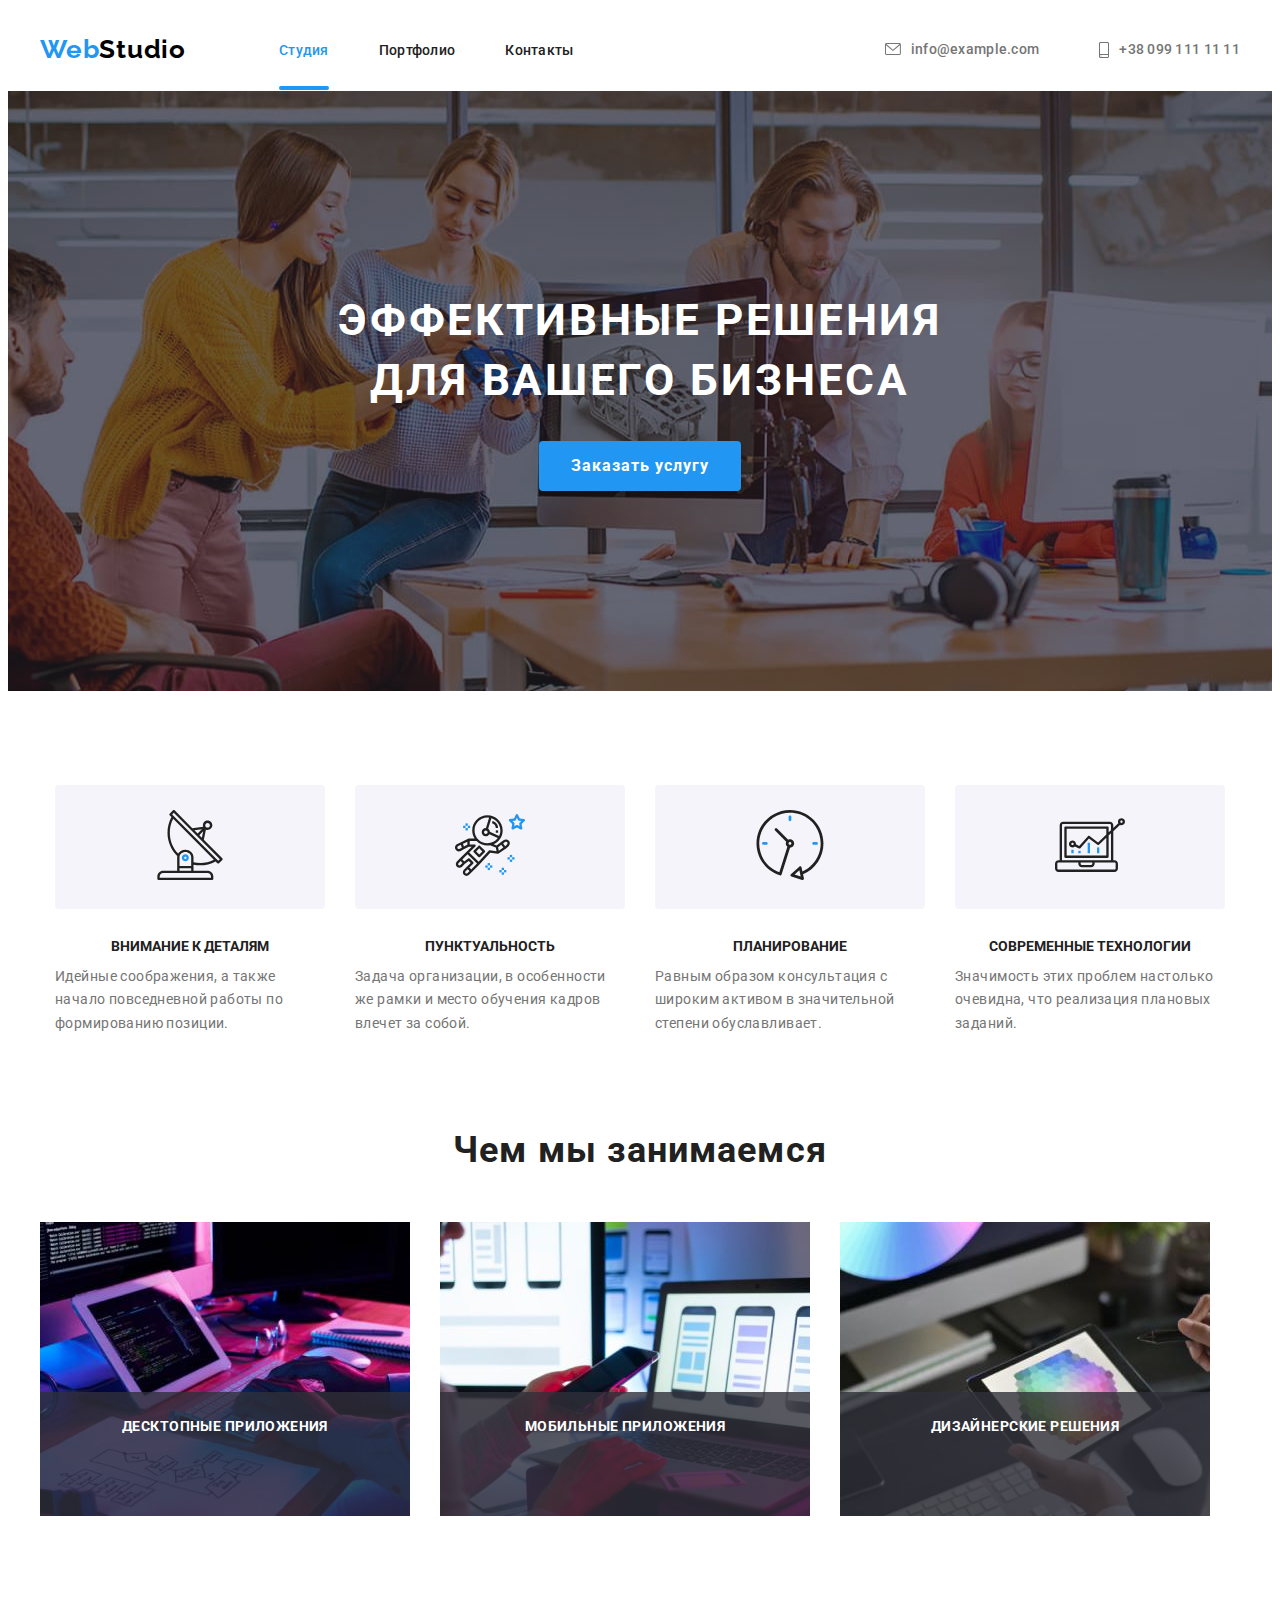
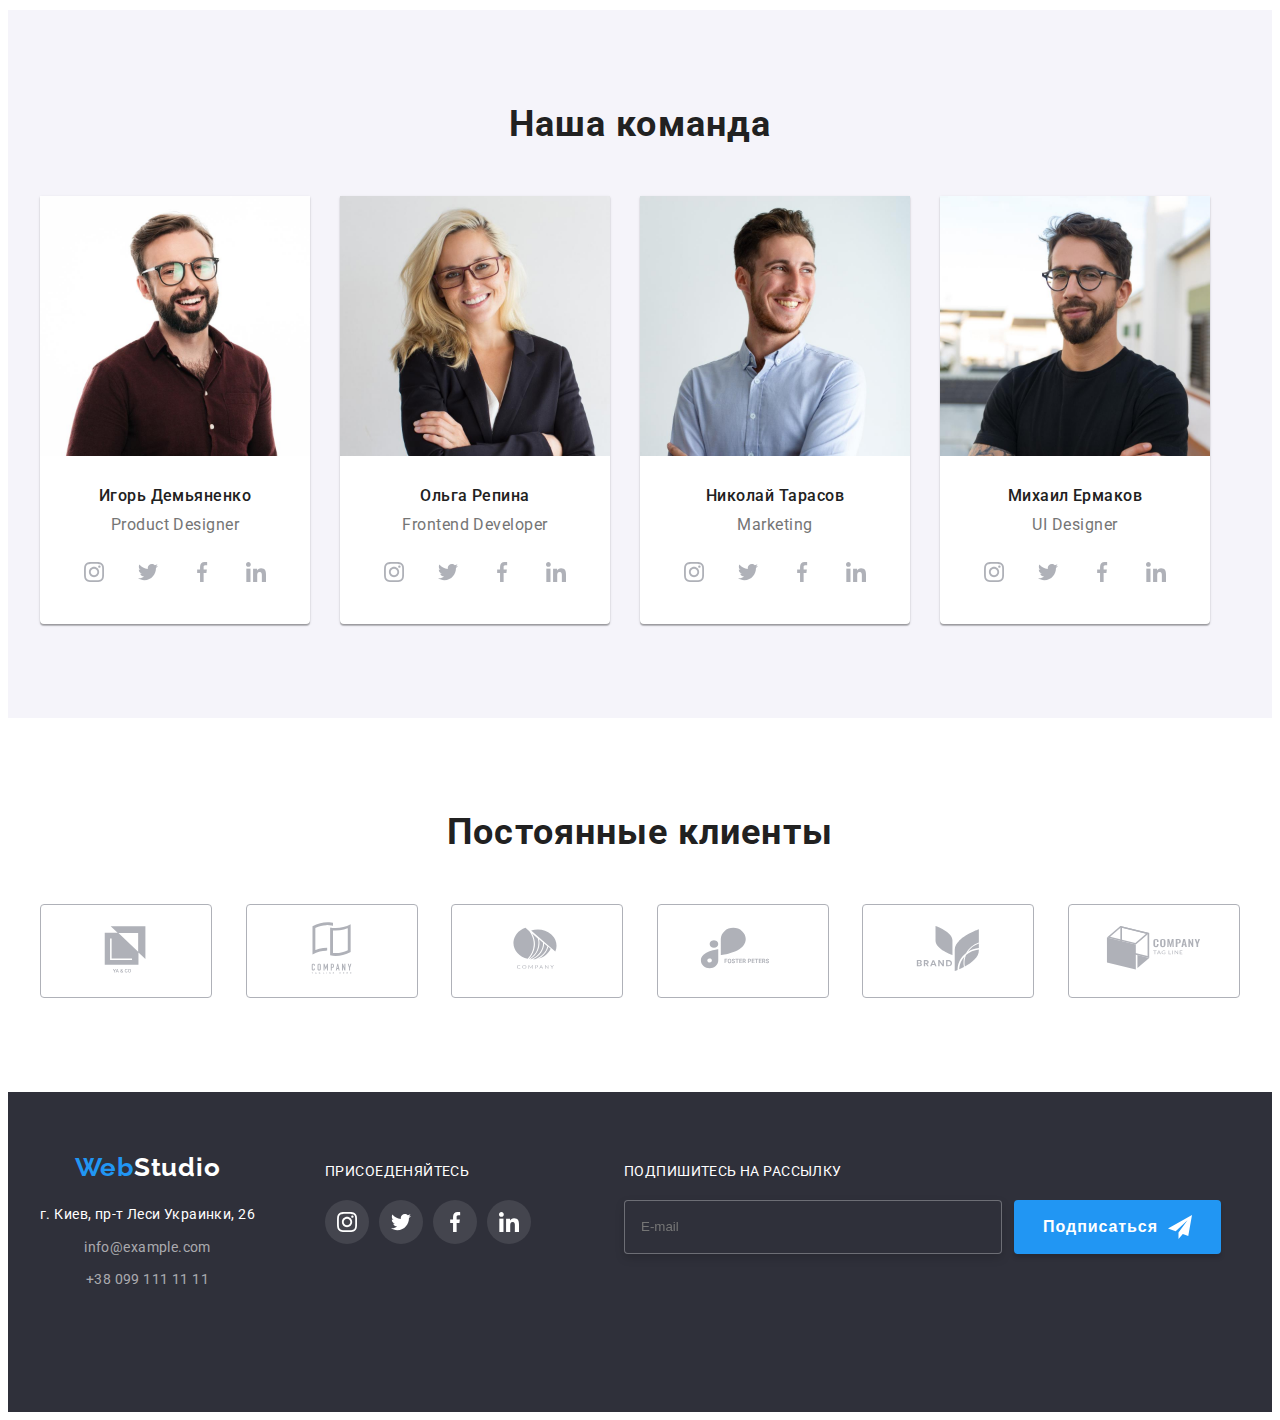
<file: index.html>
<!DOCTYPE html>
<html lang="ru">
   <head>
      <meta charset="UTF-8" />
      <meta http-equiv="X-UA-Compatible" content="IE=edge" />
      <meta name="viewport" content="width=device-width, initial-scale=1.0" />
      <link rel="preconnect" href="https://fonts.googleapis.com" />
      <link rel="preconnect" href="https://fonts.gstatic.com" crossorigin />
      <link
         href="https://fonts.googleapis.com/css2?family=Raleway:wght@700&family=Roboto:wght@400;500;700;900&display=swap"
         rel="stylesheet"
      />
      <link
         rel="stylesheet"
         href="https://cdnjs.cloudflare.com/ajax/libs/modern-normalize/1.1.0/modern-normalize.min.css"
         integrity="sha512-wpPYUAdjBVSE4KJnH1VR1HeZfpl1ub8YT/NKx4PuQ5NmX2tKuGu6U/JRp5y+Y8XG2tV+wKQpNHVUX03MfMFn9Q=="
         crossorigin="anonymous"
         referrerpolicy="no-referrer"
      />
      <link rel="stylesheet" href="./css/main.min.css" />
      <title>Document</title>
   </head>
   <body>
      <!-- Header -->
      <header class="header">
         <div class="header__container container">
            <a href="./index.html" class="logo"><span class="logo__highlight">Web</span>Studio</a>

            <button
               class="mobile-menu"
               type="button"
               aria-expanded="false"
               data-menu-button
               aria-controls="mobile-modal"
            >
               <svg class="mobile-menu-icon" width="40" height="40" aria-label="кнопка меню">
                  <use
                     class="mobile-menu-open"
                     href="./images/symbol-defs.svg#icon-menu_40px"
                  ></use>
                  <use
                     class="mobile-menu-close"
                     href="./images/symbol-defs.svg#icon-close_40px"
                  ></use>
               </svg>
            </button>
            <div class="mobile-modal data-menu" data-menu id="mobile-modal">
               <ul class="mobile-list">
                  <li class="mobile-item">
                     <a href="./index.html" class="mobile-link active">Студия</a>
                  </li>
                  <li class="mobile-item">
                     <a href="./portfolio.html" class="mobile-link">Портфолио</a>
                  </li>
                  <li class="mobile-item">
                     <a href="" class="mobile-link">Контакты</a>
                  </li>
               </ul>
               <div class="mobile-modal-wrap">
                  <ul class="mobile-contacts">
                     <li class="mobile-contacts-item">
                        <a
                           class="mobile-contacts-link mobile-contacts-link-active"
                           href="tel:380961111111"
                           >+38 096 111 11 11</a
                        >
                     </li>
                     <li class="mobile-contacts-item">
                        <a class="mobile-contacts-link" href="mailto:info@devstudio.com"
                           >info@devstudio.com</a
                        >
                     </li>
                  </ul>
                  <ul class="mobile-socials">
                     <li class="mobile-socials-item">
                        <a class="mobile-socials-link" href="">Instagram</a>
                     </li>
                     <li class="mobile-socials-item">
                        <a class="mobile-socials-link" href="">Twitter</a>
                     </li>
                     <li class="mobile-socials-item">
                        <a class="mobile-socials-link" href="">Facebook</a>
                     </li>
                     <li class="mobile-socials-item">
                        <a class="mobile-socials-link" href="">LinkedIn</a>
                     </li>
                  </ul>
               </div>
            </div>

            <nav class="nav">
               <ul class="nav__list">
                  <li class="nav__item">
                     <a class="nav__link active" href="./index.html">Студия</a>
                  </li>
                  <li class="nav__item">
                     <a class="nav__link" href="./portfolio.html">Портфолио</a>
                  </li>
                  <li class="nav__item">
                     <a class="nav__link" href="#">Контакты</a>
                  </li>
               </ul>
            </nav>
            <ul class="contact">
               <li class="contact__list">
                  <a class="contact__link" href="mailto:info@example.com">
                     <svg class="contact__icon" width="16" height="12">
                        <use href="./images/symbol-defs.svg#icon-email"></use>
                     </svg>
                     info@example.com
                  </a>
               </li>
               <li class="contact__list">
                  <a class="contact__link" href="tel:+380991111111">
                     <svg class="contact__icon" width="10" height="16">
                        <use href="./images/symbol-defs.svg#icon-smartphone"></use>
                     </svg>
                     +38 099 111 11 11
                  </a>
               </li>
            </ul>
         </div>
      </header>

      <!-- Hero  -->

      <main>
         <section class="banner section">
            <div class="banner__content">
               <div class="container">
                  <h1 class="banner__title">
                     Эффективные решения <br />
                     для вашего бизнеса
                  </h1>
                  <button class="button" type="button" data-modal-open>Заказать услугу</button>
               </div>
            </div>

            <!-- всплывающее окно -->
            <div class="modal__container is-hidden" data-modal>
               <form class="modal">
                  <button class="modal__close-button" type="button" data-modal-close>
                     <svg width="18" height="18">
                        <use href="./images/symbol-defs.svg#icon-close-black-18dp-2-1"></use>
                     </svg>
                  </button>
                  <p class="modal__title">Оставьте свои данные, мы вам перезвоним</p>
                  <label class="modal__label">
                     Имя

                     <input class="modal__input" type="text" name="name" required placeholder=" " />
                     <svg class="modal__icon" width="18" height="18">
                        <use href="./images/symbol-defs.svg#icon-person"></use>
                     </svg>
                  </label>
                  <label class="modal__label">
                     Телефон

                     <input class="modal__input" type="text" name="name" required placeholder=" " />
                     <svg class="modal__icon" width="18" height="18">
                        <use href="./images/symbol-defs.svg#icon-phone"></use>
                     </svg>
                  </label>
                  <label class="modal__label">
                     Почта

                     <input class="modal__input" type="text" name="name" required placeholder=" " />
                     <svg class="modal__icon" width="18" height="18">
                        <use href="./images/symbol-defs.svg#icon-email"></use>
                     </svg>
                  </label>
                  <label class="modal__label modal__textarea">
                     Комментарий
                     <textarea
                        class="inner__textarea"
                        name="message"
                        rows="10"
                        placeholder="Введите текст"
                     ></textarea>
                  </label>
                  <label class="agreement__wrap">
                     <input
                        class="agreement__input visually-hidden"
                        type="checkbox"
                        name="agreement"
                     />
                     <span class="agreement__checkbox">
                        <svg width="16" height="16">
                           <use href="./images/symbol-defs.svg#icon-Vector"></use>
                        </svg>
                     </span>
                     <span class="agreement__text">Соглашаюсь с рассылкой и принимаю&nbsp;</span>
                     <a class="agreement__link" href="#" target="_blank">Условия договора</a>
                  </label>
                  <button class="modal-btn" type="submit">Отправить</button>
               </form>
            </div>
         </section>

         <!-- features  -->

         <section class="features__section section">
            <div class="container">
               <h2 class="visually-hidden">наши преимущества</h2>
               <ul class="features">
                  <li class="features__item">
                     <div class="features__icon">
                        <svg width="70" height="70">
                           <use href="./images/symbol-defs.svg#icon-antenna-1"></use>
                        </svg>
                     </div>
                     <h3 class="features__title">Внимание к деталям</h3>
                     <p class="features__description">
                        Идейные соображения, а также начало повседневной работы по формированию
                        позиции.
                     </p>
                  </li>
                  <li class="features__item">
                     <div class="features__icon">
                        <svg width="70" height="70">
                           <use href="./images/symbol-defs.svg#icon-astronaut-1"></use>
                        </svg>
                     </div>
                     <h3 class="features__title">Пунктуальность</h3>
                     <p class="features__description">
                        Задача организации, в особенности же рамки и место обучения кадров влечет за
                        собой.
                     </p>
                  </li>
                  <li class="features__item">
                     <div class="features__icon">
                        <svg width="70" height="70">
                           <use href="./images/symbol-defs.svg#icon-clock-1"></use>
                        </svg>
                     </div>
                     <h3 class="features__title">Планирование</h3>
                     <p class="features__description">
                        Равным образом консультация с широким активом в значительной степени
                        обуславливает.
                     </p>
                  </li>
                  <li class="features__item">
                     <div class="features__icon">
                        <svg width="70" height="70">
                           <use href="./images/symbol-defs.svg#icon-diagram-1"></use>
                        </svg>
                     </div>
                     <h3 class="features__title">Современные технологии</h3>
                     <p class="features__description">
                        Значимость этих проблем настолько очевидна, что реализация плановых заданий.
                     </p>
                  </li>
               </ul>
            </div>
         </section>

         <!-- Чем мы занимаемся  -->

         <section class="providing section">
            <div class="providing__box container">
               <h2 class="section-title">Чем мы занимаемся</h2>
               <ul class="providing__discription">
                  <li class="providing__card">
                     <img
                        class="providing__img"
                        src="./images/img.jpg"
                        alt="Печатаем"
                        width="370"
                     />
                     <p class="providing__card-description">Десктопные приложения</p>
                  </li>
                  <li class="providing__card">
                     <img
                        class="providing__img"
                        src="./images/box2.jpg"
                        alt="Смотрим в телефон"
                        width="370"
                     />
                     <p class="providing__card-description">Мобильные приложения</p>
                  </li>
                  <li class="providing__card">
                     <img
                        class="providing__img"
                        src="./images/img1.jpg"
                        alt="Смотрим а планшет"
                        width="370"
                     />
                     <p class="providing__card-description">Дизайнерские решения</p>
                  </li>
               </ul>
            </div>
         </section>

         <!-- Наша команда  -->
         <section class="team section">
            <div class="team__container container">
               <h2 class="section-title">Наша команда</h2>
               <ul class="team__wrapper">
                  <li class="team__card">
                     <img src="./images/img3.jpg" alt="Игорь Демьяненко" />
                     <div class="team__card-wrapper">
                        <h3 class="team__card-name">Игорь Демьяненко</h3>
                        <p class="team__card-discription">Product Designer</p>
                        <ul class="team__social-list">
                           <li class="team__social-wrapper">
                              <a class="team__social-link" href="#">
                                 <svg class="team__social-icon">
                                    <use href="./images/symbol-defs.svg#icon-instagram"></use>
                                 </svg>
                              </a>
                           </li>
                           <li class="team__social-wrapper">
                              <a class="team__social-link" href="#">
                                 <svg class="team__social-icon">
                                    <use href="./images/symbol-defs.svg#icon-twitter"></use>
                                 </svg>
                              </a>
                           </li>
                           <li class="team__social-wrapper">
                              <a class="team__social-link" href="#">
                                 <svg class="team__social-icon">
                                    <use href="./images/symbol-defs.svg#icon-facebook"></use>
                                 </svg>
                              </a>
                           </li>
                           <li class="team__social-wrapper">
                              <a class="team__social-link" href="#">
                                 <svg class="team__social-icon">
                                    <use href="./images/symbol-defs.svg#icon-linkedin"></use>
                                 </svg>
                              </a>
                           </li>
                        </ul>
                     </div>
                  </li>
                  <li class="team__card">
                     <img src="./images/img4.jpg" alt="Ольга Репина" />
                     <div class="team__card-wrapper">
                        <h3 class="team__card-name">Ольга Репина</h3>
                        <p class="team__card-discription">Frontend Developer</p>
                        <ul class="team__social-list">
                           <li class="team__social-wrapper">
                              <a class="team__social-link" href="#">
                                 <svg class="team__social-icon">
                                    <use href="./images/symbol-defs.svg#icon-instagram"></use>
                                 </svg>
                              </a>
                           </li>
                           <li class="team__social-wrapper">
                              <a class="team__social-link" href="#">
                                 <svg class="team__social-icon">
                                    <use href="./images/symbol-defs.svg#icon-twitter"></use>
                                 </svg>
                              </a>
                           </li>
                           <li class="team__social-wrapper">
                              <a class="team__social-link" href="#">
                                 <svg class="team__social-icon">
                                    <use href="./images/symbol-defs.svg#icon-facebook"></use>
                                 </svg>
                              </a>
                           </li>
                           <li class="team__social-wrapper">
                              <a class="team__social-link" href="#">
                                 <svg class="team__social-icon">
                                    <use href="./images/symbol-defs.svg#icon-linkedin"></use>
                                 </svg>
                              </a>
                           </li>
                        </ul>
                     </div>
                  </li>
                  <li class="team__card">
                     <img src="./images/img5.jpg" alt="Николай Тарасов" />
                     <div class="team__card-wrapper">
                        <h3 class="team__card-name">Николай Тарасов</h3>
                        <p class="team__card-discription">Marketing</p>
                        <ul class="team__social-list">
                           <li class="team__social-wrapper">
                              <a class="team__social-link" href="#">
                                 <svg class="team__social-icon">
                                    <use href="./images/symbol-defs.svg#icon-instagram"></use>
                                 </svg>
                              </a>
                           </li>
                           <li class="team__social-wrapper">
                              <a class="team__social-link" href="#">
                                 <svg class="team__social-icon">
                                    <use href="./images/symbol-defs.svg#icon-twitter"></use>
                                 </svg>
                              </a>
                           </li>
                           <li class="team__social-wrapper">
                              <a class="team__social-link" href="#">
                                 <svg class="team__social-icon">
                                    <use href="./images/symbol-defs.svg#icon-facebook"></use>
                                 </svg>
                              </a>
                           </li>
                           <li class="team__social-wrapper">
                              <a class="team__social-link" href="#">
                                 <svg class="team__social-icon">
                                    <use href="./images/symbol-defs.svg#icon-linkedin"></use>
                                 </svg>
                              </a>
                           </li>
                        </ul>
                     </div>
                  </li>
                  <li class="team__card">
                     <img src="./images/img6.jpg" alt="Михаил Ермаков" />
                     <div class="team__card-wrapper">
                        <h3 class="team__card-name">Михаил Ермаков</h3>
                        <p class="team__card-discription">UI Designer</p>
                        <ul class="team__social-list">
                           <li class="team__social-wrapper">
                              <a class="team__social-link" href="#">
                                 <svg class="team__social-icon">
                                    <use href="./images/symbol-defs.svg#icon-instagram"></use>
                                 </svg>
                              </a>
                           </li>
                           <li class="team__social-wrapper">
                              <a class="team__social-link" href="#">
                                 <svg class="team__social-icon">
                                    <use href="./images/symbol-defs.svg#icon-twitter"></use>
                                 </svg>
                              </a>
                           </li>
                           <li class="team__social-wrapper">
                              <a class="team__social-link" href="#">
                                 <svg class="team__social-icon">
                                    <use href="./images/symbol-defs.svg#icon-facebook"></use>
                                 </svg>
                              </a>
                           </li>
                           <li class="team__social-wrapper">
                              <a class="team__social-link" href="#">
                                 <svg class="team__social-icon">
                                    <use href="./images/symbol-defs.svg#icon-linkedin"></use>
                                 </svg>
                              </a>
                           </li>
                        </ul>
                     </div>
                  </li>
               </ul>
            </div>
         </section>

         <!-- Постоянные клиенты -->
         <section class="section">
            <div class="partners container">
               <h2 class="section-title">Постоянные клиенты</h2>
               <ul class="partners__list">
                  <li class="partners__card">
                     <a class="partners__link" href="">
                        <svg class="partners__icon" width="106" height="60">
                           <use href="./images/symbol-defs.svg#icon-Logo"></use>
                        </svg>
                     </a>
                  </li>
                  <li class="partners__card">
                     <a class="partners__link" href="">
                        <svg class="partners__icon" width="106" height="60">
                           <use href="./images/symbol-defs.svg#icon-Logo2"></use>
                        </svg>
                     </a>
                  </li>
                  <li class="partners__card">
                     <a class="partners__link" href="">
                        <svg class="partners__icon" width="106" height="60">
                           <use href="./images/symbol-defs.svg#icon-Logo3"></use>
                        </svg>
                     </a>
                  </li>
                  <li class="partners__card">
                     <a class="partners__link" href="">
                        <svg class="partners__icon" width="106" height="60">
                           <use href="./images/symbol-defs.svg#icon-Logo4"></use>
                        </svg>
                     </a>
                  </li>
                  <li class="partners__card">
                     <a class="partners__link" href="">
                        <svg class="partners__icon" width="106" height="60">
                           <use href="./images/symbol-defs.svg#icon-Logo5"></use>
                        </svg>
                     </a>
                  </li>
                  <li class="partners__card">
                     <a class="partners__link" href="">
                        <svg class="partners__icon" width="106" height="60">
                           <use href="./images/symbol-defs.svg#icon-Logo6"></use>
                        </svg>
                     </a>
                  </li>
               </ul>
            </div>
         </section>
      </main>

      <!-- Footer  -->
      <footer class="footer">
         <div class="footer__box container">
            <div class="footer__mobile">
               <div class="footer__content">
                  <a class="footer__logo logo" href="./index.html">
                     <span class="logo__highlight">Web</span>Studio</a
                  >
                  <address>
                     <ul class="footer__wrapper-link">
                        <li class="footer__link">
                           <a href="#" class="footer__address">г. Киев, пр-т Леси Украинки, 26</a>
                        </li>
                        <li class="footer__link">
                           <a href="mailto:info@example.com" class="email">info@example.com</a>
                        </li>
                        <li class="footer__link">
                           <a href="tel:+380991111111" class="tel">+38 099 111 11 11</a>
                        </li>
                     </ul>
                  </address>
               </div>
               <div class="footer__social-list">
                  <p class="footer__social-title">Присоеденяйтесь</p>
                  <ul class="team__social-list">
                     <li class="team__social-wrapper">
                        <a class="team__social-link" href="#">
                           <svg class="team__social-icon">
                              <use href="./images/symbol-defs.svg#icon-instagram"></use>
                           </svg>
                        </a>
                     </li>
                     <li class="team__social-wrapper">
                        <a class="team__social-link" href="#">
                           <svg class="team__social-icon">
                              <use href="./images/symbol-defs.svg#icon-twitter"></use>
                           </svg>
                        </a>
                     </li>
                     <li class="team__social-wrapper">
                        <a class="team__social-link" href="#">
                           <svg class="team__social-icon">
                              <use href="./images/symbol-defs.svg#icon-facebook"></use>
                           </svg>
                        </a>
                     </li>
                     <li class="team__social-wrapper">
                        <a class="team__social-link" href="#">
                           <svg class="team__social-icon">
                              <use href="./images/symbol-defs.svg#icon-linkedin"></use>
                           </svg>
                        </a>
                     </li>
                  </ul>
               </div>
            </div>
            <div class="footer__form-wrapper">
               <div>
                  <p class="footer__form-title">Подпишитесь на рассылку</p>
               </div>
               <form class="footer__form-item">
                  <label>
                     <input class="footer__form-email" type="text" placeholder="E-mail" />
                  </label>
                  <button class="footer__form-button">
                     Подпиcаться
                     <svg class="footer__form-icon" width="24" height="24">
                        <use href="./images/symbol-defs.svg#icon-icon-send"></use>
                     </svg>
                  </button>
               </form>
            </div>
         </div>
      </footer>
      <script src="./js/mobile-menu.js"></script>
      <script src="./js/modal.js"></script>
   </body>
</html>
</file>
<file: css/main.min.css>
:root{--accent-color: #2196f3;--primary-text-color: #757575;--secondary-text-color: #212121;--primary-white-color: #ffffff;--footer__address-footer-color: rgba(255, 255, 255, 0.6);--transition-property: 250ms cubic-bezier(0.4, 0, 0.2, 1)}body{background-color:var(--primary-white-color);color:var(--primary-text-color);font-family:Roboto, sans-serif}h1,h2,h3,h4,h5,h6,p{margin:0;padding:0}ul{list-style:none;padding:0;margin:0}.visually-hidden{position:fixed;-webkit-transform:scale(0);transform:scale(0)}.section{padding-bottom:60px;padding-top:60px}@media screen and (min-width: 1200px){.section{padding-bottom:94px;padding-top:94px}}.section-title{margin-bottom:30px}@media screen and (min-width: 1200px){.section-title{margin-bottom:50px}}img{display:block;max-width:100%}a{text-decoration:none}.logo{font-family:Raleway;font-weight:700;font-size:26px;line-height:1.19;letter-spacing:0.03em;text-decoration:none;color:#000000}.logo__highlight{color:var(--accent-color)}.section-title{font-weight:700;font-size:36px;line-height:1.16;text-align:center;letter-spacing:0.03em;color:var(--secondary-text-color)}.footer .team__social-link{background-color:rgba(255,255,255,0.1)}.footer .team__social-link:hover,.footer .team__social-link:focus{background-color:var(--accent-color);-webkit-transition:var(--transition-property);transition:var(--transition-property)}.footer .team__social-icon{fill:var(--primary-white-color)}.footer__social-list{display:-webkit-box;display:-ms-flexbox;display:flex;-webkit-box-orient:vertical;-webkit-box-direction:normal;-ms-flex-direction:column;flex-direction:column;-webkit-box-pack:start;-ms-flex-pack:start;justify-content:flex-start}.footer__social-title{font-size:14px;line-height:1.14;letter-spacing:0.03em;text-transform:uppercase;margin-bottom:20px;color:var(--primary-white-color)}.container{padding-left:15px;padding-right:15px;margin-left:auto;margin-right:auto;max-width:480px}@media screen and (min-width: 480px){.container{max-width:480px}}@media screen and (min-width: 768px){.container{max-width:768px}}@media screen and (min-width: 1200px){.container{max-width:1200px}}@media screen and (max-width: 767.98px){.header{padding-top:10px;padding-bottom:10px}}.header__border{border-bottom:1px solid #ececec}.header__container{display:-webkit-box;display:-ms-flexbox;display:flex;position:relative;-webkit-box-align:center;-ms-flex-align:center;align-items:center}.header__container:nth-child(2){background-color:orange}.nav{margin-left:93px}@media screen and (max-width: 767.98px){.nav{display:none}}.nav__list{display:-webkit-box;display:-ms-flexbox;display:flex}.nav__item{margin-right:50px;display:block;padding-top:32px;padding-bottom:32px}.nav__item:last-child{margin-right:0}.nav__link{padding-top:32px;padding-bottom:32px;-webkit-transition:var(--transition-property);transition:var(--transition-property)}.nav__link{position:relative;font-weight:500;font-size:14px;line-height:1.14;letter-spacing:0.02em;text-decoration:none;color:var(--secondary-text-color)}.nav__link:hover,.nav__link:focus{color:var(--accent-color)}.active{color:var(--accent-color)}.active::after{content:'';position:absolute;width:100%;height:4px;left:0;bottom:0;background-color:var(--accent-color);border-radius:2px}.contact{display:block;margin-left:auto}@media screen and (max-width: 767.98px){.contact{display:none}}@media screen and (min-width: 1200px){.contact{display:-webkit-box;display:-ms-flexbox;display:flex;margin-left:auto}}@media screen and (min-width: 768px){.contact__list{display:-webkit-box;display:-ms-flexbox;display:flex;-webkit-box-align:center;-ms-flex-align:center;align-items:center}}@media screen and (min-width: 768px) and (max-width: 1199.98px){.contact__list:first-child{margin-bottom:10px}}@media screen and (min-width: 1200px){.contact__list{margin-right:50px}}.contact__list:last-child{margin-right:0}.contact__link{display:-webkit-box;display:-ms-flexbox;display:flex;-webkit-box-align:center;-ms-flex-align:center;align-items:center;font-weight:500;font-size:14px;line-height:1.14;letter-spacing:0.02em;color:var(--primary-text-color);-webkit-text-decoration-line:none;text-decoration-line:none}@media screen and (min-width: 1200px){.contact__link{padding-top:32px;padding-left:10px;padding-bottom:32px}}.contact__link:hover,.contact__link:focus{color:var(--accent-color);-webkit-transition:var(--transition-property);transition:var(--transition-property)}.contact__icon{margin-right:10px;fill:currentColor}.mobile-menu{position:relative;width:40px;padding:0;background-color:transparent;margin-left:auto;border:none;z-index:100}@media screen and (min-width: 768px){.mobile-menu{display:none}}.mobile-menu-close{display:none}.mobile-menu.is-open .mobile-menu-close{display:block}.mobile-menu.is-open .mobile-menu-open{display:none}.mobile-modal{position:fixed;top:0;left:0;width:100%;height:100%;z-index:99;display:-webkit-box;display:-ms-flexbox;display:flex;-webkit-box-orient:vertical;-webkit-box-direction:normal;-ms-flex-direction:column;flex-direction:column;-webkit-box-pack:justify;-ms-flex-pack:justify;justify-content:space-between;opacity:0;padding:48px 40px;background-color:var(--primary-white-color);-webkit-transform:translateX(100%);transform:translateX(100%);-webkit-transition:opacity var(--transition-property),-webkit-transform var(--transition-property);transition:opacity var(--transition-property),-webkit-transform var(--transition-property);transition:transform var(--transition-property),opacity var(--transition-property);transition:transform var(--transition-property),opacity var(--transition-property),-webkit-transform var(--transition-property)}.mobile-modal.is-open{-webkit-transform:translateX(0);transform:translateX(0);opacity:1}.mobile-item{margin-bottom:32px}.mobile-item:last-child{margin-bottom:0}.mobile-link{font-weight:500;font-size:40px;line-height:47px;letter-spacing:0.02em;color:var(--primary-text-color)}.active{color:var(--accent-color)}.mobile-contacts{margin-bottom:64px}.mobile-contacts-item{margin-bottom:32px}.mobile-contacts-item:last-child{margin-bottom:0}.mobile-contacts-link{font-weight:500;font-size:24px;line-height:1.17;letter-spacing:0.02em;color:var(--secondary-text-color)}.mobile-contacts-link-active{font-size:34px;color:var(--accent-color)}.mobile-socials{display:-webkit-box;display:-ms-flexbox;display:flex;-webkit-box-align:center;-ms-flex-align:center;align-items:center;-ms-flex-wrap:wrap;flex-wrap:wrap}.mobile-socials-item{margin-right:10px;margin-bottom:10px}.mobile-socials-item:not(:last-child){padding-right:10px;border-right:1px solid rgba(33,33,33,0.2)}.mobile-socials-link{font-weight:500;font-size:18px;line-height:1.22;letter-spacing:0.02em;color:var(--accent-color)}.banner{padding:118px 0px;text-align:center;background:#2f303a;color:var(--primary-white-color);max-width:1600px;margin:0 auto;background-image:-webkit-gradient(linear, left top, left bottom, from(rgba(47,48,58,0.4)), to(rgba(47,48,58,0.4))),url(../images/hero.jpg);background-image:linear-gradient(to bottom, rgba(47,48,58,0.4), rgba(47,48,58,0.4)),url(../images/hero.jpg);background-position:50% 50%;background-size:cover;background-repeat:no-repeat}.banner__title{font-size:26px;line-height:1.6;letter-spacing:0.06em;text-transform:uppercase;margin-bottom:30px}@media screen and (min-width: 1200px){.banner{padding:200px 0px}.banner__title{font-size:44px;line-height:1.36;letter-spacing:0.06em}}.button{padding:10px 32px;font-family:inherit;font-weight:700;font-size:16px;line-height:1.87;letter-spacing:0.06em;color:var(--primary-white-color);background-color:var(--accent-color);cursor:pointer;-webkit-box-shadow:0px 4px 4px rgba(0,0,0,0.15);box-shadow:0px 4px 4px rgba(0,0,0,0.15);border:none;border-radius:4px}.features{text-align:center}.features__item{margin-bottom:30px}.features__item:last-child{margin-bottom:0}.features__icon{padding:25px 0;margin-bottom:30px;border-radius:4px;background-color:#f5f4fa}.features__title{font-weight:700;font-size:14px;line-height:1.14;text-transform:uppercase;margin-bottom:10px;color:var(--secondary-text-color)}.features__description{font-size:14px;text-align:left;line-height:1.71;letter-spacing:0.03em}@media screen and (min-width: 768px) and (max-width: 1199.98px){.features{display:-webkit-box;display:-ms-flexbox;display:flex;-ms-flex-wrap:wrap;flex-wrap:wrap;margin:-15px}.features__item{width:calc(100% / 2 - 30px);margin:15px}.features__item:nth-last-child(-n+2){margin-bottom:0}}@media screen and (min-width: 1200px){.features{display:-webkit-box;display:-ms-flexbox;display:flex;-webkit-box-pack:center;-ms-flex-pack:center;justify-content:center}.features__item{-ms-flex-preferred-size:270px;flex-basis:270px;margin:0px 30px 0px 0px}.features__item:last-child{margin-right:0}}.providing{padding-top:0px}@media screen and (max-width: 1199.98px){.providing{display:none}}.providing__discription{display:-webkit-box;display:-ms-flexbox;display:flex}.providing__card{position:relative;margin-right:30px}.providing__card:last-child{margin-right:0}.providing__card-description{position:absolute;bottom:0;padding:27px 0;width:370px;height:70px;font-weight:700;font-size:14px;line-height:1.14;text-align:center;text-transform:uppercase;letter-spacing:0.03em;color:var(--primary-white-color);background-color:rgba(47,48,58,0.8)}.team{background-color:#f5f4fa}.team__wrapper{font-size:16px;line-height:1.19;text-align:center;letter-spacing:0.03em}@media screen and (min-width: 768px) and (max-width: 1199.98px){.team__wrapper{display:-webkit-box;display:-ms-flexbox;display:flex;-ms-flex-wrap:wrap;flex-wrap:wrap;margin:-15px}}@media screen and (min-width: 1200px){.team__wrapper{display:-webkit-box;display:-ms-flexbox;display:flex;-ms-flex-wrap:wrap;flex-wrap:wrap}}.team__card{margin-bottom:30px;-webkit-box-shadow:0px 1px 3px rgba(0,0,0,0.12),0px 1px 1px rgba(0,0,0,0.14),0px 2px 1px rgba(0,0,0,0.2);box-shadow:0px 1px 3px rgba(0,0,0,0.12),0px 1px 1px rgba(0,0,0,0.14),0px 2px 1px rgba(0,0,0,0.2);border-radius:0px 0px 4px 4px;background-color:var(--primary-white-color)}.team__card:last-child{margin-bottom:0}@media screen and (min-width: 768px) and (max-width: 1199.98px){.team__card{width:calc(100% / 2 - 30px);margin:15px}.team__card:nth-last-child(-n+2){margin-bottom:0}}@media screen and (min-width: 1200px){.team__card{-ms-flex-preferred-size:270px;flex-basis:270px;margin:15px;margin:0px 30px 0px 0px}.team__card:last-child{margin-right:0}}.team__card-wrapper{padding:30px 0px}.team__card-name{font-weight:500;font-size:16px;line-height:1.19;text-align:center;letter-spacing:0.03em;color:var(--secondary-text-color);margin-bottom:10px}.team__card-discription{margin-bottom:16px}.team__social-list{display:-webkit-box;display:-ms-flexbox;display:flex;-webkit-box-align:center;-ms-flex-align:center;align-items:center;-webkit-box-pack:center;-ms-flex-pack:center;justify-content:center}.team__social-wrapper{margin-right:10px}.team__social-wrapper:last-child{margin-right:0px}.team__social-wrapper:hover{-webkit-transition:var(--transition-property);transition:var(--transition-property)}.team__social-link{display:-webkit-box;display:-ms-flexbox;display:flex;-webkit-box-align:center;-ms-flex-align:center;align-items:center;-webkit-box-pack:center;-ms-flex-pack:center;justify-content:center;width:44px;height:44px;border-radius:50%}.team__social-icon{width:20px;height:20px;margin:auto;fill:#afb1b8}.team__social-link:hover,.team__social-link:focus{background-color:var(--accent-color);-webkit-transition:var(--transition-property);transition:var(--transition-property)}.team__social-wrapper:hover .team__social-icon,.team__social-wrapper:focus .team__social-icon{fill:var(--primary-white-color);-webkit-transition:var(--transition-property);transition:var(--transition-property)}.partners-title{font-size:36px;line-height:42px;text-align:center;padding-bottom:50px;letter-spacing:0.03em;color:var(--secondary-text-color)}.partners__list{display:-webkit-box;display:-ms-flexbox;display:flex;-ms-flex-wrap:wrap;flex-wrap:wrap;-webkit-box-pack:justify;-ms-flex-pack:justify;justify-content:space-between}@media screen and (min-width: 1200px){.partners__list{-webkit-box-pack:justify;-ms-flex-pack:justify;justify-content:space-between}}.partners__card{display:-webkit-box;display:-ms-flexbox;display:flex;width:calc(100% / 2 - 15px);margin-bottom:30px;-webkit-box-align:center;-ms-flex-align:center;align-items:center;-webkit-box-pack:center;-ms-flex-pack:center;justify-content:center;max-width:210px;height:92px;border:1px solid #afb1b8;border-radius:4px}.partners__card:hover{cursor:pointer;border-color:var(--accent-color);-webkit-transition:var(--transition-property);transition:var(--transition-property)}.partners__card:nth-last-child(-n+2){margin-bottom:0}@media screen and (min-width: 768px){.partners__card{-ms-flex-preferred-size:226px;flex-basis:226px}.partners__card:nth-last-child(-n+3){margin-bottom:0}}@media screen and (min-width: 1200px){.partners__card{-ms-flex-preferred-size:170px;flex-basis:170px;margin-bottom:0}}.partners__icon{fill:#afb1b8}.partners__card:hover .partners__icon,.partners__card:hover .partners__icon{fill:var(--accent-color);-webkit-transition:var(--transition-property);transition:var(--transition-property)}.filter{display:-webkit-box;display:-ms-flexbox;display:flex;-webkit-box-pack:start;-ms-flex-pack:start;justify-content:start;-ms-flex-wrap:wrap;flex-wrap:wrap;margin-bottom:40px}@media screen and (min-width: 768px) and (max-width: 1199.98px){.filter{-webkit-box-pack:center;-ms-flex-pack:center;justify-content:center;margin-bottom:30px}}@media screen and (min-width: 1200px){.filter{-webkit-box-pack:center;-ms-flex-pack:center;justify-content:center;margin-bottom:50px}}.filter__item{margin-right:8px;margin-bottom:15px}.filter__item:last-child{margin-right:0}.filter__item:nth-child(n+4){margin-bottom:0px}@media screen and (min-width: 768px) and (max-width: 1199.98px){.filter__item{margin-bottom:0px}}@media screen and (min-width: 1200px){.filter__item{margin-bottom:0px}}.filter__btn{border:none;border-radius:4px;padding:6px 22px;font-family:inherit;font-weight:500;font-size:16px;line-height:1.62;text-align:center;letter-spacing:0.03em;color:var(--secondary-text-color);cursor:pointer}.filter__btn:hover,.filter__btn:focus{background-color:var(--accent-color);color:var(--primary-white-color);-webkit-box-shadow:0px 3px 1px rgba(0,0,0,0.1),0px 1px 2px rgba(0,0,0,0.08),0px 2px 2px rgba(0,0,0,0.12);box-shadow:0px 3px 1px rgba(0,0,0,0.1),0px 1px 2px rgba(0,0,0,0.08),0px 2px 2px rgba(0,0,0,0.12);border-radius:4px;-webkit-transition:var(--transition-property);transition:var(--transition-property)}@media screen and (min-width: 768px){.portfolio{display:-webkit-box;display:-ms-flexbox;display:flex;-ms-flex-wrap:wrap;flex-wrap:wrap;margin:-15px;-webkit-box-pack:justify;-ms-flex-pack:justify;justify-content:space-between}}@media screen and (min-width: 1200px){.portfolio{-webkit-box-pack:justify;-ms-flex-pack:justify;justify-content:space-between}}.portfolio__card{margin:15px}@media screen and (min-width: 768px) and (max-width: 1199.98px){.portfolio__card{max-width:350px}}@media screen and (min-width: 1200px){.portfolio__card:nth-child(n+7){margin-bottom:0}}.portfolio__link{display:block;margin:-1px;border:1px solid #eeeeee}.portfolio__link:hover,.portfolio__link:focus{-webkit-box-shadow:0px 1px 1px rgba(0,0,0,0.12),0px 4px 4px rgba(0,0,0,0.06),1px 4px 6px rgba(0,0,0,0.16);box-shadow:0px 1px 1px rgba(0,0,0,0.12),0px 4px 4px rgba(0,0,0,0.06),1px 4px 6px rgba(0,0,0,0.16);-webkit-transition:var(--transition-property);transition:var(--transition-property)}.portfolio__overlay{position:relative;overflow:hidden}.portfolio__overlay-wrapper{display:-webkit-box;display:-ms-flexbox;display:flex;-webkit-box-pack:center;-ms-flex-pack:center;justify-content:center;-webkit-box-align:center;-ms-flex-align:center;align-items:center;position:absolute;top:100%;left:0;width:100%;height:100%;background-color:rgba(33,150,243,0.9);-webkit-transition:-webkit-transform 250ms ease;transition:-webkit-transform 250ms ease;transition:transform 250ms ease;transition:transform 250ms ease, -webkit-transform 250ms ease}.portfolio__overlay-text{padding:24px;color:var(--primary-white-color);font-size:18px;line-height:1.55}.portfolio__img{margin-left:auto;margin-right:auto}.portfolio__container{padding:20px 24px}.portfolio__title{margin-bottom:4px;font-weight:700;font-size:18px;line-height:2;letter-spacing:0.06em;color:var(--secondary-text-color)}.portfolio__discription{font-size:16px;color:var(--primary-text-color);line-height:1.87;letter-spacing:0.03em}.portfolio__link:hover .portfolio__overlay-wrapper,.portfolio__link:focus .portfolio__overlay-wrapper{-webkit-transform:translatey(-100%);transform:translatey(-100%)}.modal__container{position:fixed;top:0;left:50%;-webkit-transform:translateX(-50%);transform:translateX(-50%);width:100vw;height:100vh;background:rgba(0,0,0,0.2);opacity:1;visibility:visible;-webkit-transition:opacity var(--transition-property),visibility var(--transition-property);transition:opacity var(--transition-property),visibility var(--transition-property)}.modal__container.is-hidden{opacity:0;visibility:hidden;pointer-events:none}.modal__close-button{display:-webkit-box;display:-ms-flexbox;display:flex;-webkit-box-pack:center;-ms-flex-pack:center;justify-content:center;-webkit-box-align:center;-ms-flex-align:center;align-items:center;position:absolute;top:8px;right:8px;width:30px;height:30px;background-color:var(--primary-white-color);border:1px solid rgba(0,0,0,0.1);border-radius:50%;cursor:pointer}.modal__close-button:hover,.modal__close-button:focus{fill:#2196f3}.modal{position:absolute;top:50%;left:50%;-webkit-transform:translate(-50%, -50%);transform:translate(-50%, -50%);min-width:450px;max-width:528px;padding:40px;text-align:left;text-transform:none;background-color:var(--primary-white-color);-webkit-box-shadow:0px 1px 3px rgba(0,0,0,0.12),0px 1px 1px rgba(0,0,0,0.14),0px 2px 1px rgba(0,0,0,0.2);box-shadow:0px 1px 3px rgba(0,0,0,0.12),0px 1px 1px rgba(0,0,0,0.14),0px 2px 1px rgba(0,0,0,0.2);border-radius:4px}.modal__title{margin-bottom:12px;font-weight:700;font-size:20px;line-height:23px;text-align:center;letter-spacing:0.03em;color:#212121}.modal__label{position:relative;display:-webkit-box;display:-ms-flexbox;display:flex;-webkit-box-orient:vertical;-webkit-box-direction:normal;-ms-flex-direction:column;flex-direction:column;margin-bottom:10px;font-size:12px;line-height:14px;letter-spacing:0.01em;color:#757575}.modal__input{margin-top:4px;padding-top:11px;padding-bottom:11px;padding-left:40px;border:1px solid rgba(33,33,33,0.2);border-radius:4px;outline:transparent}.modal__icon{position:absolute;top:28px;left:12px}.modal__textarea{margin-bottom:20px}.inner__textarea{margin-top:4px;padding:12px 16px;resize:none;font-size:14px;line-height:16px;letter-spacing:0.01em;border:1px solid rgba(33,33,33,0.2);border-radius:4px}.inner__textarea::-webkit-input-placeholder{color:rgba(117,117,117,0.5)}.inner__textarea:-ms-input-placeholder{color:rgba(117,117,117,0.5)}.inner__textarea::-ms-input-placeholder{color:rgba(117,117,117,0.5)}.inner__textarea::placeholder{color:rgba(117,117,117,0.5)}.agreement__wrap{display:-webkit-box;display:-ms-flexbox;display:flex;-webkit-box-align:center;-ms-flex-align:center;align-items:center;-webkit-box-pack:center;-ms-flex-pack:center;justify-content:center;margin-bottom:30px;font-size:14px;line-height:24px;letter-spacing:0.03em;color:#757575}.agreement__checkbox{display:-webkit-box;display:-ms-flexbox;display:flex;-webkit-box-align:center;-ms-flex-align:center;align-items:center;-webkit-box-pack:center;-ms-flex-pack:center;justify-content:center;width:16px;height:16px;margin-right:7px;border-width:2px;border-style:solid;border-color:#212121;border-radius:2px}.agreement__input:checked+.agreement__checkbox{background-color:#2196f3;border-color:#2196f3}.agreement__link{color:#2196f3}.modal-btn{display:block;margin-left:auto;margin-right:auto;padding:10px 55px;font-weight:bold;font-size:16px;line-height:30px;letter-spacing:0.06em;color:#ffffff;border:transparent;background:#188ce8;-webkit-box-shadow:0px 4px 4px rgba(0,0,0,0.15);box-shadow:0px 4px 4px rgba(0,0,0,0.15);border-radius:4px;cursor:pointer}.modal__label:hover .modal__input{border:1px solid #2196f3}.modal__input:focus{border:1px solid #2196f3}.modal__input:not(:placeholder-shown){border:1px solid #2196f3}.modal__label:hover .modal__icon,.modal__input:focus+.modal__icon,.modal__input:not(:placeholder-shown)+.modal__icon{fill:#2196f3}.footer{padding:60px 0;background-color:#2f303a}@media screen and (min-width: 1200px){.footer__box{display:-webkit-box;display:-ms-flexbox;display:flex;-webkit-box-align:baseline;-ms-flex-align:baseline;align-items:baseline}}@media screen and (max-width: 1199.98px){.footer__mobile{margin-bottom:60px}}@media screen and (min-width: 768px) and (max-width: 1199.98px){.footer__mobile{display:-webkit-box;display:-ms-flexbox;display:flex;-webkit-box-align:baseline;-ms-flex-align:baseline;align-items:baseline;-webkit-box-pack:center;-ms-flex-pack:center;justify-content:center;text-align:center}}@media screen and (min-width: 1200px){.footer__mobile{display:-webkit-box;display:-ms-flexbox;display:flex;-webkit-box-align:baseline;-ms-flex-align:baseline;align-items:baseline}}.footer__content{margin-bottom:60px;text-align:center}@media screen and (min-width: 768px) and (max-width: 1199.98px){.footer__content{margin-bottom:0px}}@media screen and (min-width: 1200px){.footer__content{margin-right:70px}}.footer__logo{display:block;color:var(--primary-white-color);margin-bottom:20px}.footer__link{margin-bottom:9px;font-size:14px;font-style:normal;line-height:1.71;letter-spacing:0.03em;text-decoration:none}.footer__link:last-child{margin-bottom:0}.footer__link .footer__address{text-decoration:inherit;color:var(--primary-white-color)}.footer__link .email,.footer__link .tel{color:rgba(255,255,255,0.6);text-decoration:inherit}.footer__link .email:hover,.footer__link .email:focus,.footer__link .tel:hover,.footer__link .tel:focus{color:var(--accent-color);-webkit-transition:var(--transition-property);transition:var(--transition-property)}@media screen and (max-width: 767.98px){.footer__social-list{text-align:center}}@media screen and (min-width: 768px) and (max-width: 1199.98px){.footer__social-list{margin-left:165px}}.footer__form-wrapper{display:block;margin:0 auto;text-align:center}@media screen and (min-width: 1200px){.footer__form-wrapper{text-align:left;margin-left:93px}}.footer__form-title{margin:0 auto;font-size:14px;line-height:1.14;letter-spacing:0.03em;text-transform:uppercase;margin-bottom:20px;color:var(--primary-white-color)}@media screen and (min-width: 1200px){.footer__form-item{display:-webkit-box;display:-ms-flexbox;display:flex;-webkit-box-align:center;-ms-flex-align:center;align-items:center}}.footer__form-email{padding-left:16px;display:block;margin:0px auto;width:100%;height:50px;margin-bottom:20px;border-radius:4px;background-color:#2f303a;border:1px solid rgba(255,255,255,0.3);-webkit-filter:drop-shadow(0px 4px 4px rgba(0,0,0,0.15));filter:drop-shadow(0px 4px 4px rgba(0,0,0,0.15))}@media screen and (min-width: 768px){.footer__form-email{width:450px}}@media screen and (min-width: 1200px){.footer__form-email{width:358px;margin-bottom:0}}.footer__form-button{display:-webkit-box;display:-ms-flexbox;display:flex;-webkit-box-align:center;-ms-flex-align:center;align-items:center;margin:0 auto;padding:10px 28px;background-color:var(--accent-color);cursor:pointer;-webkit-box-shadow:0px 4px 4px rgba(0,0,0,0.15);box-shadow:0px 4px 4px rgba(0,0,0,0.15);border-radius:4px;border:1px solid transparent;color:var(--primary-white-color);font-weight:bold;font-size:16px;line-height:2;letter-spacing:0.06em}@media screen and (min-width: 1200px){.footer__form-button{display:-webkit-box;display:-ms-flexbox;display:flex;-webkit-box-align:center;-ms-flex-align:center;align-items:center;margin-left:12px}}.footer__form-icon{fill:var(--primary-white-color);margin-left:10px}
/*# sourceMappingURL=main.min.css.map */
</file>
